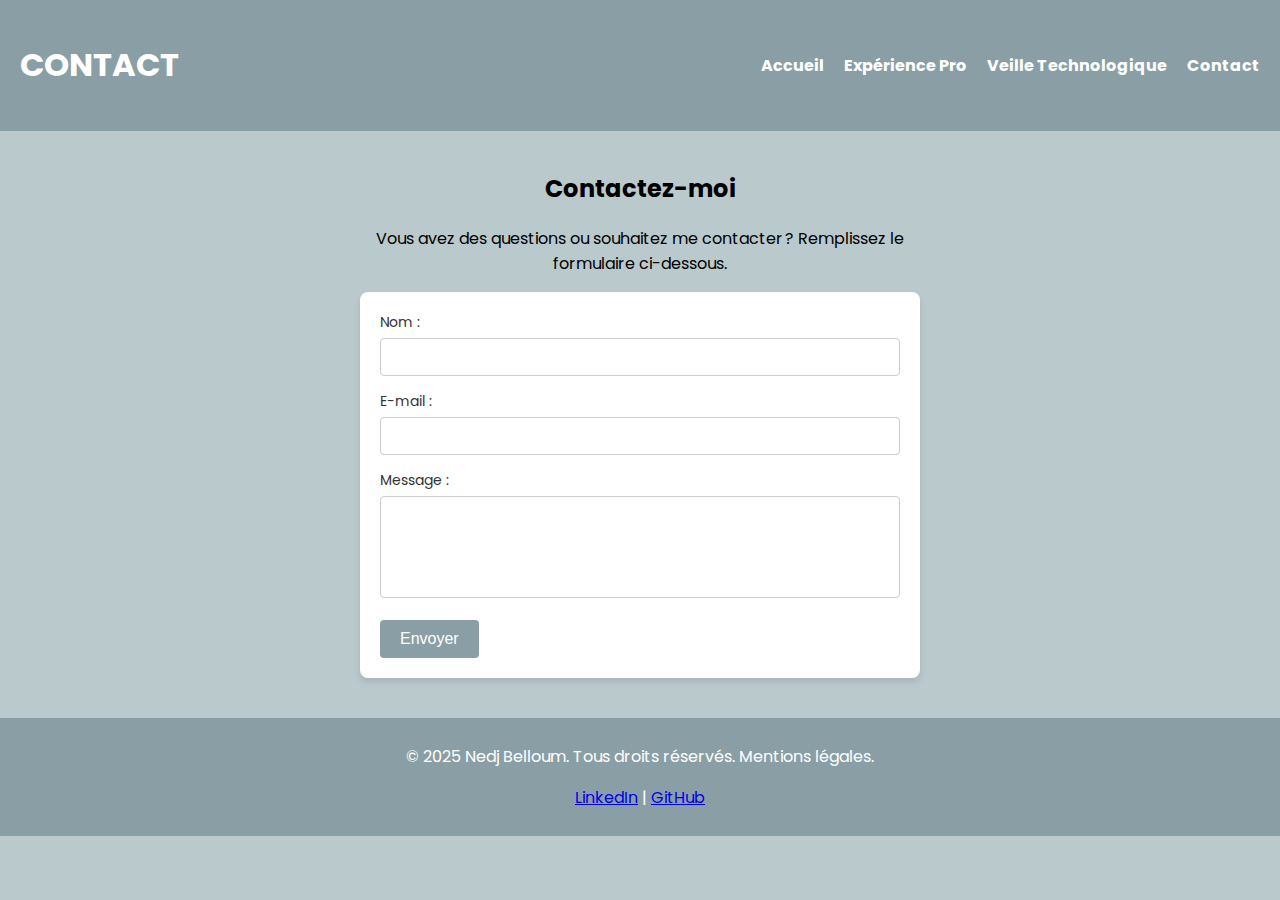
<file: contact.html>
<!DOCTYPE html>
<html lang="fr">
<head>
    <meta charset="UTF-8">
    <meta name="viewport" content="width=device-width, initial-scale=1.0">
    <title>Contact</title>
    <link rel="stylesheet" href="contact.css">
    <link href="https://fonts.googleapis.com/css2?family=Poppins:wght@300;400;600&display=swap" rel="stylesheet">
</head>
<body>
    <header>
        <div class="header-container">
            <h1>CONTACT</h1>
            <!-- Menu pour la navigation -->
            <nav class="menu">
                <ul>
                    <li><a href="index.html">Accueil</a></li>
                    <li><a href="experience.html">Expérience Pro</a></li>
                    <li><a href="veille.html">Veille Technologique</a></li>
                    <li><a href="contact.html">Contact</a></li>
                </ul>
            </nav>
        </div>
    </header>
    <main>
        <section id="contact">
            <h2>Contactez-moi</h2>
            <p>Vous avez des questions ou souhaitez me contacter ? Remplissez le formulaire ci-dessous.</p>
            <form action="#" method="POST">
                <div class="form-group">
                    <label for="name">Nom :</label>
                    <input type="text" id="name" name="name" required>
                </div>
                <div class="form-group">
                    <label for="email">E-mail :</label>
                    <input type="email" id="email" name="email" required>
                </div>
                <div class="form-group">
                    <label for="message">Message :</label>
                    <textarea id="message" name="message" rows="5" required></textarea>
                </div>
                <button type="submit">Envoyer</button>
            </form>
        </section>
    </main>
    <footer>
      <p>© 2025 Nedj Belloum. Tous droits réservés. Mentions légales.</p>
      <p><a href="https://www.linkedin.com/">LinkedIn</a> | <a href="https://github.com/">GitHub</a></p>
  </footer>
</body>
</html>
</file>
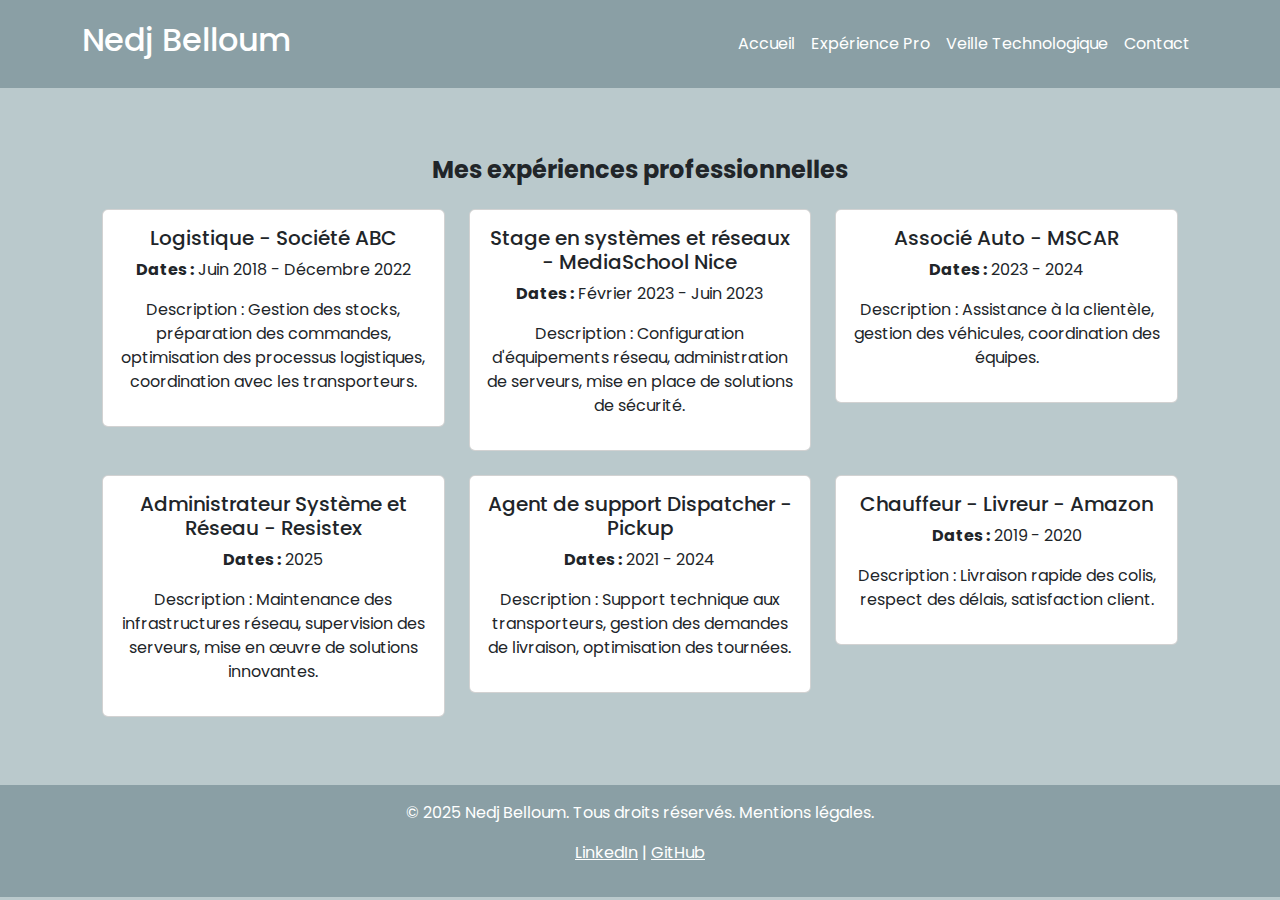
<file: experience.html>
<!DOCTYPE html>
<html lang="fr">
<head>
    <meta charset="UTF-8">
    <meta name="viewport" content="width=device-width, initial-scale=1.0">
    <title>Expérience Pro</title>
    <!-- Bootstrap CSS -->
    <link href="https://cdn.jsdelivr.net/npm/bootstrap@5.3.0-alpha1/dist/css/bootstrap.min.css" rel="stylesheet">
    <!-- Fichier CSS principal -->
    <link rel="stylesheet" href="experience.css">
    <!-- Google Fonts -->
    <link href="https://fonts.googleapis.com/css2?family=Poppins:wght@300;400;600&display=swap" rel="stylesheet">
</head>
<body style="background-color: #BAC9CC;">
    <!-- Header avec navbar -->
    <header class="py-3" style="background-color: #8A9FA5; color: white;">
        <div class="container d-flex align-items-center">
            <h2 class="me-auto">Nedj Belloum</h2>
            <nav class="navbar navbar-expand-lg">
                <button class="navbar-toggler" type="button" data-bs-toggle="collapse" data-bs-target="#navbarNav" aria-controls="navbarNav" aria-expanded="false" aria-label="Toggle navigation">
                    <span class="navbar-toggler-icon"></span>
                </button>
                <div class="collapse navbar-collapse" id="navbarNav">
                    <ul class="navbar-nav ms-auto">
                        <li class="nav-item"><a class="nav-link text-white" href="index.html">Accueil</a></li>
                        <li class="nav-item"><a class="nav-link text-white" href="experience.html">Expérience Pro</a></li>
                        <li class="nav-item"><a class="nav-link text-white" href="veille.html">Veille Technologique</a></li>
                        <li class="nav-item"><a class="nav-link text-white" href="contact.html">Contact</a></li>
                    </ul>
                </div>
            </nav>
        </div>
    </header>

    <main class="py-5">
        <div class="container">
            <section id="experience">
                <h2 class="text-center mb-4">Mes expériences professionnelles</h2>
                <div class="row g-4">
                    <!-- Expérience 1 -->
                    <div class="col-md-4">
                        <div class="card">
                            <div class="card-body">
                                <h5 class="card-title">Logistique - Société ABC</h5>
                                <p class="card-text"><strong>Dates :</strong> Juin 2018 - Décembre 2022</p>
                                <p>Description : Gestion des stocks, préparation des commandes, optimisation des processus logistiques, coordination avec les transporteurs.</p>
                            </div>
                        </div>
                    </div>
                    <!-- Expérience 2 -->
                    <div class="col-md-4">
                        <div class="card">
                            <div class="card-body">
                                <h5 class="card-title">Stage en systèmes et réseaux - MediaSchool Nice</h5>
                                <p class="card-text"><strong>Dates :</strong> Février 2023 - Juin 2023</p>
                                <p>Description : Configuration d'équipements réseau, administration de serveurs, mise en place de solutions de sécurité.</p>
                            </div>
                        </div>
                    </div>
                    <!-- Expérience 3 -->
                    <div class="col-md-4">
                        <div class="card">
                            <div class="card-body">
                                <h5 class="card-title">Associé Auto - MSCAR</h5>
                                <p class="card-text"><strong>Dates :</strong> 2023 - 2024</p>
                                <p>Description : Assistance à la clientèle, gestion des véhicules, coordination des équipes.</p>
                            </div>
                        </div>
                    </div>
                    <!-- Expérience 4 -->
                    <div class="col-md-4">
                        <div class="card">
                            <div class="card-body">
                                <h5 class="card-title">Administrateur Système et Réseau - Resistex</h5>
                                <p class="card-text"><strong>Dates :</strong> 2025</p>
                                <p>Description : Maintenance des infrastructures réseau, supervision des serveurs, mise en œuvre de solutions innovantes.</p>
                            </div>
                        </div>
                    </div>
                    <!-- Expérience 5 -->
                    <div class="col-md-4">
                        <div class="card">
                            <div class="card-body">
                                <h5 class="card-title">Agent de support Dispatcher - Pickup</h5>
                                <p class="card-text"><strong>Dates :</strong> 2021 - 2024</p>
                                <p>Description : Support technique aux transporteurs, gestion des demandes de livraison, optimisation des tournées.</p>
                            </div>
                        </div>
                    </div>
                    <!-- Expérience 6 -->
                    <div class="col-md-4">
                        <div class="card">
                            <div class="card-body">
                                <h5 class="card-title">Chauffeur - Livreur - Amazon</h5>
                                <p class="card-text"><strong>Dates :</strong> 2019 - 2020</p>
                                <p>Description : Livraison rapide des colis, respect des délais, satisfaction client.</p>
                            </div>
                        </div>
                    </div>
                </div>
            </section>
        </div>
    </main>

    <footer class="py-3 text-center" style="background-color: #8A9FA5; color: white;">
        <p>© 2025 Nedj Belloum. Tous droits réservés. Mentions légales.</p>
        <p><a href="https://www.linkedin.com/" class="text-white">LinkedIn</a> | <a href="https://github.com/" class="text-white">GitHub</a></p>
    </footer>

    <!-- Bootstrap JS -->
    <script src="https://cdn.jsdelivr.net/npm/bootstrap@5.3.0-alpha1/dist/js/bootstrap.bundle.min.js"></script>
</body>
</html>
</file>
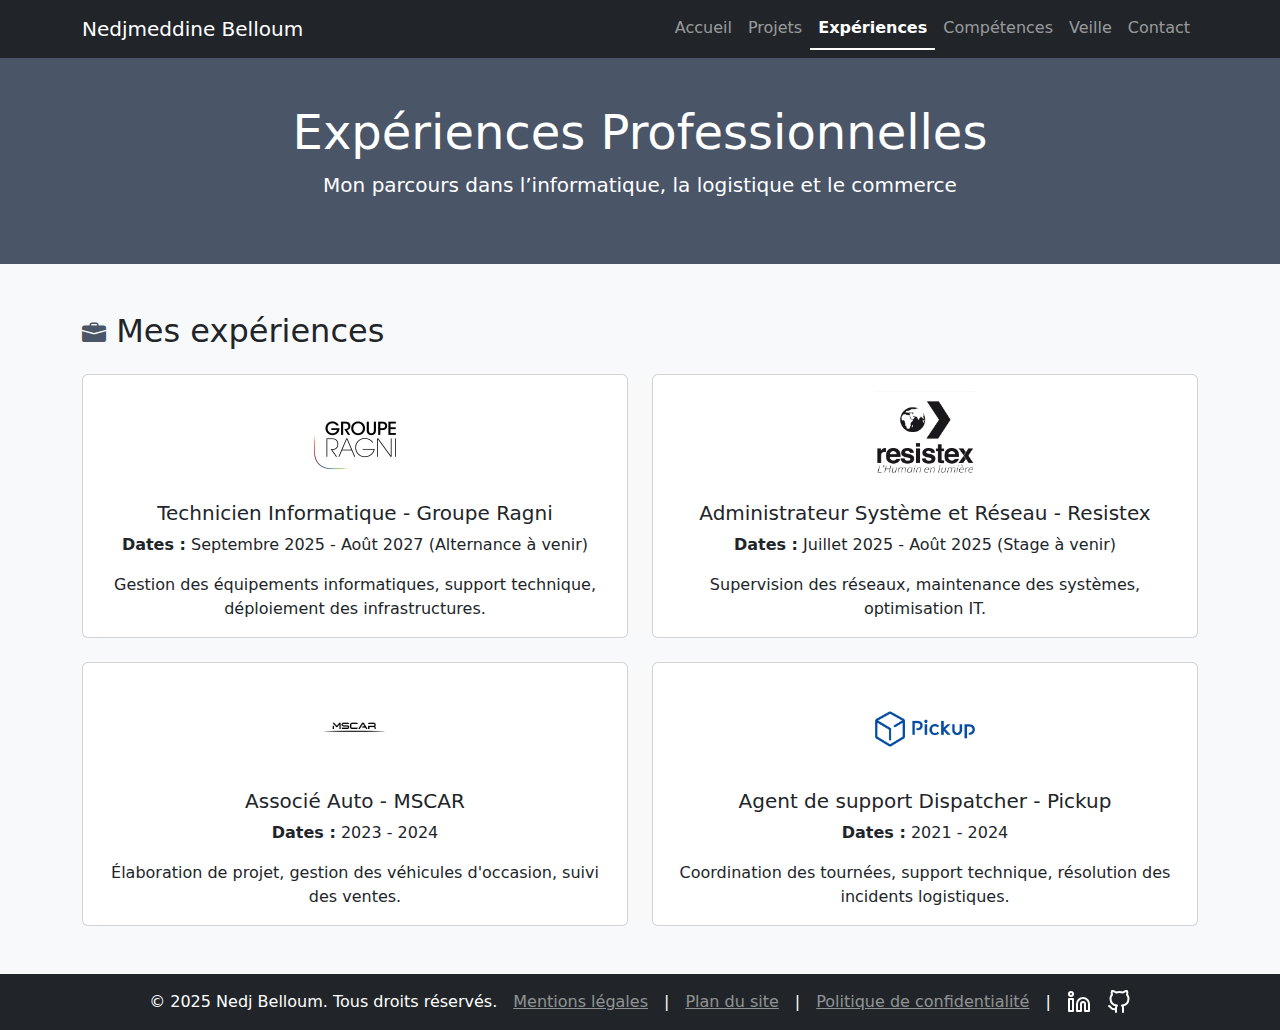
<file: experiences.html>
<!DOCTYPE html>
<html lang="fr">
<head>
  <meta charset="UTF-8" />
  <meta name="viewport" content="width=device-width, initial-scale=1.0" />
  <title>Expériences - Portfolio Nedj Belloum</title>
  <!-- Bootstrap CSS -->
  <link href="https://cdn.jsdelivr.net/npm/bootstrap@5.3.0/dist/css/bootstrap.min.css" rel="stylesheet" />
  <!-- Bootstrap Icons -->
  <link href="https://cdn.jsdelivr.net/npm/bootstrap-icons@1.10.5/font/bootstrap-icons.css" rel="stylesheet">
  <style>
    body {
      scroll-behavior: smooth;
    }
    header {
      background-color: #4a5568;
    }
    .nav-link.active {
      font-weight: bold;
      border-bottom: 2px solid #fff;
    }
    .section-icon {
      font-size: 1.5rem;
      color: #4a5568;
    }
    .card-hover {
      transition: transform 0.3s ease, box-shadow 0.3s ease;
    }
    .card-hover:hover {
      transform: scale(1.02);
      box-shadow: 0 6px 20px rgba(0, 0, 0, 0.15);
    }
  </style>
</head>
<body>

  <!-- Navbar -->
  <nav class="navbar navbar-expand-lg navbar-dark bg-dark fixed-top">
    <div class="container">
      <a class="navbar-brand" href="index.html">Nedjmeddine Belloum</a>
      <button class="navbar-toggler" type="button" data-bs-toggle="collapse" data-bs-target="#navbarNav">
        <span class="navbar-toggler-icon"></span>
      </button>
      <div class="collapse navbar-collapse" id="navbarNav">
        <ul class="navbar-nav ms-auto">
          <li class="nav-item"><a class="nav-link" href="index.html">Accueil</a></li>
          <li class="nav-item"><a class="nav-link" href="projets.html">Projets</a></li>
          <li class="nav-item"><a class="nav-link active" href="#">Expériences</a></li>
          <li class="nav-item"><a class="nav-link" href="competences.html">Compétences</a></li>
          <li class="nav-item"><a class="nav-link" href="veille.html">Veille</a></li>
          <li class="nav-item"><a class="nav-link" href="contact.html">Contact</a></li>
        </ul>
      </div>
    </div>
  </nav>

  <!-- Header -->
  <header class="py-5 text-white text-center" style="margin-top: 56px;">
    <div class="container">
      <h1 class="display-5">Expériences Professionnelles</h1>
      <p class="lead">Mon parcours dans l’informatique, la logistique et le commerce</p>
    </div>
  </header>

  <!-- Section Expériences Professionnelles -->
  <section class="pb-5 pt-5 bg-light">
    <div class="container">
      <h2 class="mb-4 icon-title">
        <i class="bi bi-briefcase-fill section-icon"></i> Mes expériences
      </h2>
      <div class="row g-4">

        <!-- Groupe Ragni -->
        <div class="col-md-6">
          <div class="card text-center h-100 card-hover position-relative">
            <a href="https://www.ragni.com/" target="_blank" class="stretched-link" rel="noopener noreferrer"></a>
            <div class="card-body d-flex flex-column align-items-center justify-content-center">
              <div class="ratio ratio-1x1" style="width: 100px; margin-bottom: 10px;">
                <img src="image_logo/groupe ragni.jpeg" alt="Logo Groupe Ragni" class="img-fluid" style="object-fit: contain;">
              </div>
              <h5 class="card-title">Technicien Informatique - Groupe Ragni</h5>
              <p class="card-text"><strong>Dates :</strong> Septembre 2025 - Août 2027 (Alternance à venir)</p>
              <p class="card-text">Gestion des équipements informatiques, support technique, déploiement des infrastructures.</p>
            </div>
          </div>
        </div>

        <!-- Resistex -->
        <div class="col-md-6">
          <div class="card text-center h-100 card-hover position-relative">
            <a href="https://www.resistex-sa.com/fr/" target="_blank" class="stretched-link" rel="noopener noreferrer"></a>
            <div class="card-body d-flex flex-column align-items-center justify-content-center">
              <div style="width: 100px; height: 100px; margin-bottom: 10px;">
                <img src="image_logo/resistex.png" alt="Logo Resistex" class="img-fluid" style="object-fit: contain; width: 100%; height: 100%;">
              </div>
              <h5 class="card-title">Administrateur Système et Réseau - Resistex</h5>
              <p class="card-text"><strong>Dates :</strong> Juillet 2025 - Août 2025 (Stage à venir)</p>
              <p class="card-text">Supervision des réseaux, maintenance des systèmes, optimisation IT.</p>
            </div>
          </div>
        </div>

        <!-- MSCAR -->
        <div class="col-md-6">
          <div class="card text-center h-100 card-hover position-relative">
            <a href="#" class="stretched-link"></a>
            <div class="card-body d-flex flex-column align-items-center justify-content-center">
              <div class="ratio ratio-1x1" style="width: 100px; margin-bottom: 10px;">
                <img src="image_logo/LOGO MSCAR.png" alt="Logo MSCAR" class="img-fluid" style="object-fit: contain;">
              </div>
              <h5 class="card-title">Associé Auto - MSCAR</h5>
              <p class="card-text"><strong>Dates :</strong> 2023 - 2024</p>
              <p class="card-text">Élaboration de projet, gestion des véhicules d'occasion, suivi des ventes.</p>
            </div>
          </div>
        </div>

        <!-- Pickup -->
        <div class="col-md-6">
          <div class="card text-center h-100 card-hover position-relative">
            <a href="https://www.pickup.fr/" target="_blank" class="stretched-link" rel="noopener noreferrer"></a>
            <div class="card-body d-flex flex-column align-items-center justify-content-center">
              <div style="width: 100px; height: 100px; margin-bottom: 10px;">
                <img src="image_logo/Logo_Pickup.svg.png" alt="Logo Pickup" class="img-fluid" style="object-fit: contain; width: 100%; height: 100%;">
              </div>
              <h5 class="card-title">Agent de support Dispatcher - Pickup</h5>
              <p class="card-text"><strong>Dates :</strong> 2021 - 2024</p>
              <p class="card-text">Coordination des tournées, support technique, résolution des incidents logistiques.</p>
            </div>
          </div>
        </div>

      </div>
    </div>
  </section>

  <!-- Footer -->
<footer class="bg-dark text-white text-center py-3">
  <p class="mb-0 d-flex justify-content-center align-items-center gap-3 flex-wrap">
    © 2025 Nedj Belloum. Tous droits réservés. 
    <a href="mentions-legales.html" class="text-white-50">Mentions légales</a> |
    <a href="plan-site.html" class="text-white-50">Plan du site</a> |
    <a href="confidentialite.html" class="text-white-50">Politique de confidentialité</a> |
    <a href="https://www.linkedin.com/in/nedj-b-002558194/" target="_blank" rel="noopener noreferrer">
      <img src="image_logo/linkedin.svg" alt="LinkedIn" style="width: 24px; height: 24px;">
    </a>
    <a href="https://github.com/delcoco95" target="_blank" rel="noopener noreferrer">
      <img src="image_logo/github.svg" alt="GitHub" style="width: 24px; height: 24px;">
    </a>
  </p>
</footer>

  <!-- Bootstrap JS -->
  <script src="https://cdn.jsdelivr.net/npm/bootstrap@5.3.0/dist/js/bootstrap.bundle.min.js"></script>
</body>
</html>
</file>
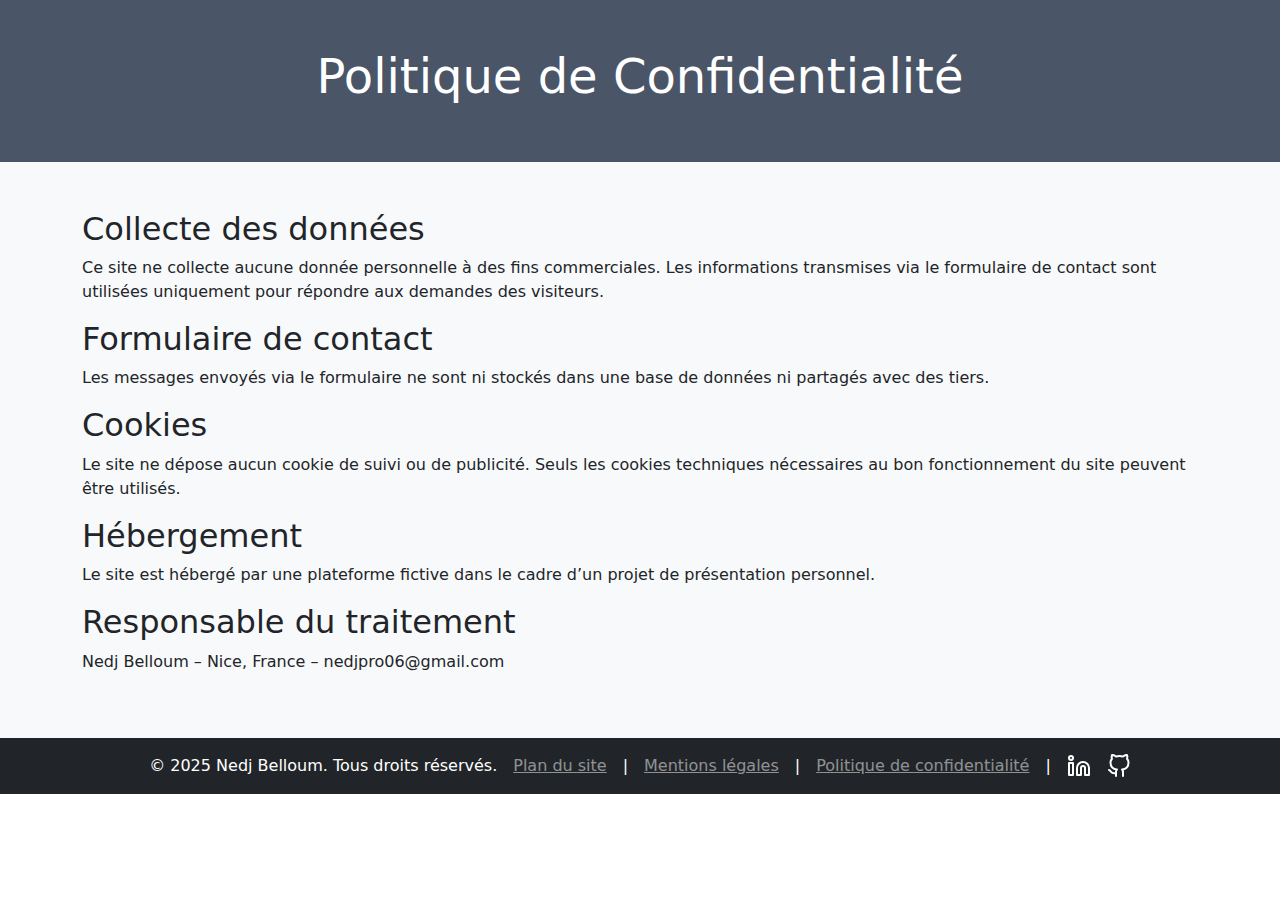
<file: politique.html>
<!DOCTYPE html>
<html lang="fr">
<head>
  <meta charset="UTF-8">
  <title>Politique de confidentialité - Portfolio Nedj Belloum</title>
  <meta name="viewport" content="width=device-width, initial-scale=1.0">
  <link href="https://cdn.jsdelivr.net/npm/bootstrap@5.3.0/dist/css/bootstrap.min.css" rel="stylesheet">
  <style>
    header { background-color: #4a5568; }
    body { scroll-behavior: smooth; }
  </style>
</head>
<body>
  <header class="py-5 text-white text-center">
    <div class="container">
      <h1 class="display-5">Politique de Confidentialité</h1>
    </div>
  </header>

  <section class="py-5 bg-light">
    <div class="container">
      <h2>Collecte des données</h2>
      <p>Ce site ne collecte aucune donnée personnelle à des fins commerciales. Les informations transmises via le formulaire de contact sont utilisées uniquement pour répondre aux demandes des visiteurs.</p>

      <h2>Formulaire de contact</h2>
      <p>Les messages envoyés via le formulaire ne sont ni stockés dans une base de données ni partagés avec des tiers.</p>

      <h2>Cookies</h2>
      <p>Le site ne dépose aucun cookie de suivi ou de publicité. Seuls les cookies techniques nécessaires au bon fonctionnement du site peuvent être utilisés.</p>

      <h2>Hébergement</h2>
      <p>Le site est hébergé par une plateforme fictive dans le cadre d’un projet de présentation personnel.</p>

      <h2>Responsable du traitement</h2>
      <p>Nedj Belloum – Nice, France – nedjpro06@gmail.com</p>
    </div>
  </section>

   <!-- Footer -->
<footer class="bg-dark text-white text-center py-3">
  <p class="mb-0 d-flex justify-content-center align-items-center gap-3 flex-wrap">
    © 2025 Nedj Belloum. Tous droits réservés. 
    <a href="plan-site.html" class="text-white-50">Plan du site</a> |
    <a href="mentions-legales.html" class="text-white-50">Mentions légales</a> |
    <a href="politique.html" class="text-white-50">Politique de confidentialité</a> |
    <a href="https://www.linkedin.com/in/nedj-b-002558194/" target="_blank" rel="noopener noreferrer">
      <img src="image_logo/linkedin.svg" alt="LinkedIn" style="width: 24px; height: 24px;">
    </a>
    <a href="https://github.com/" target="_blank" rel="noopener noreferrer">
      <img src="image_logo/github.svg" alt="GitHub" style="width: 24px; height: 24px;">
    </a>
  </p>
</footer>

</body>
</html>
</file>
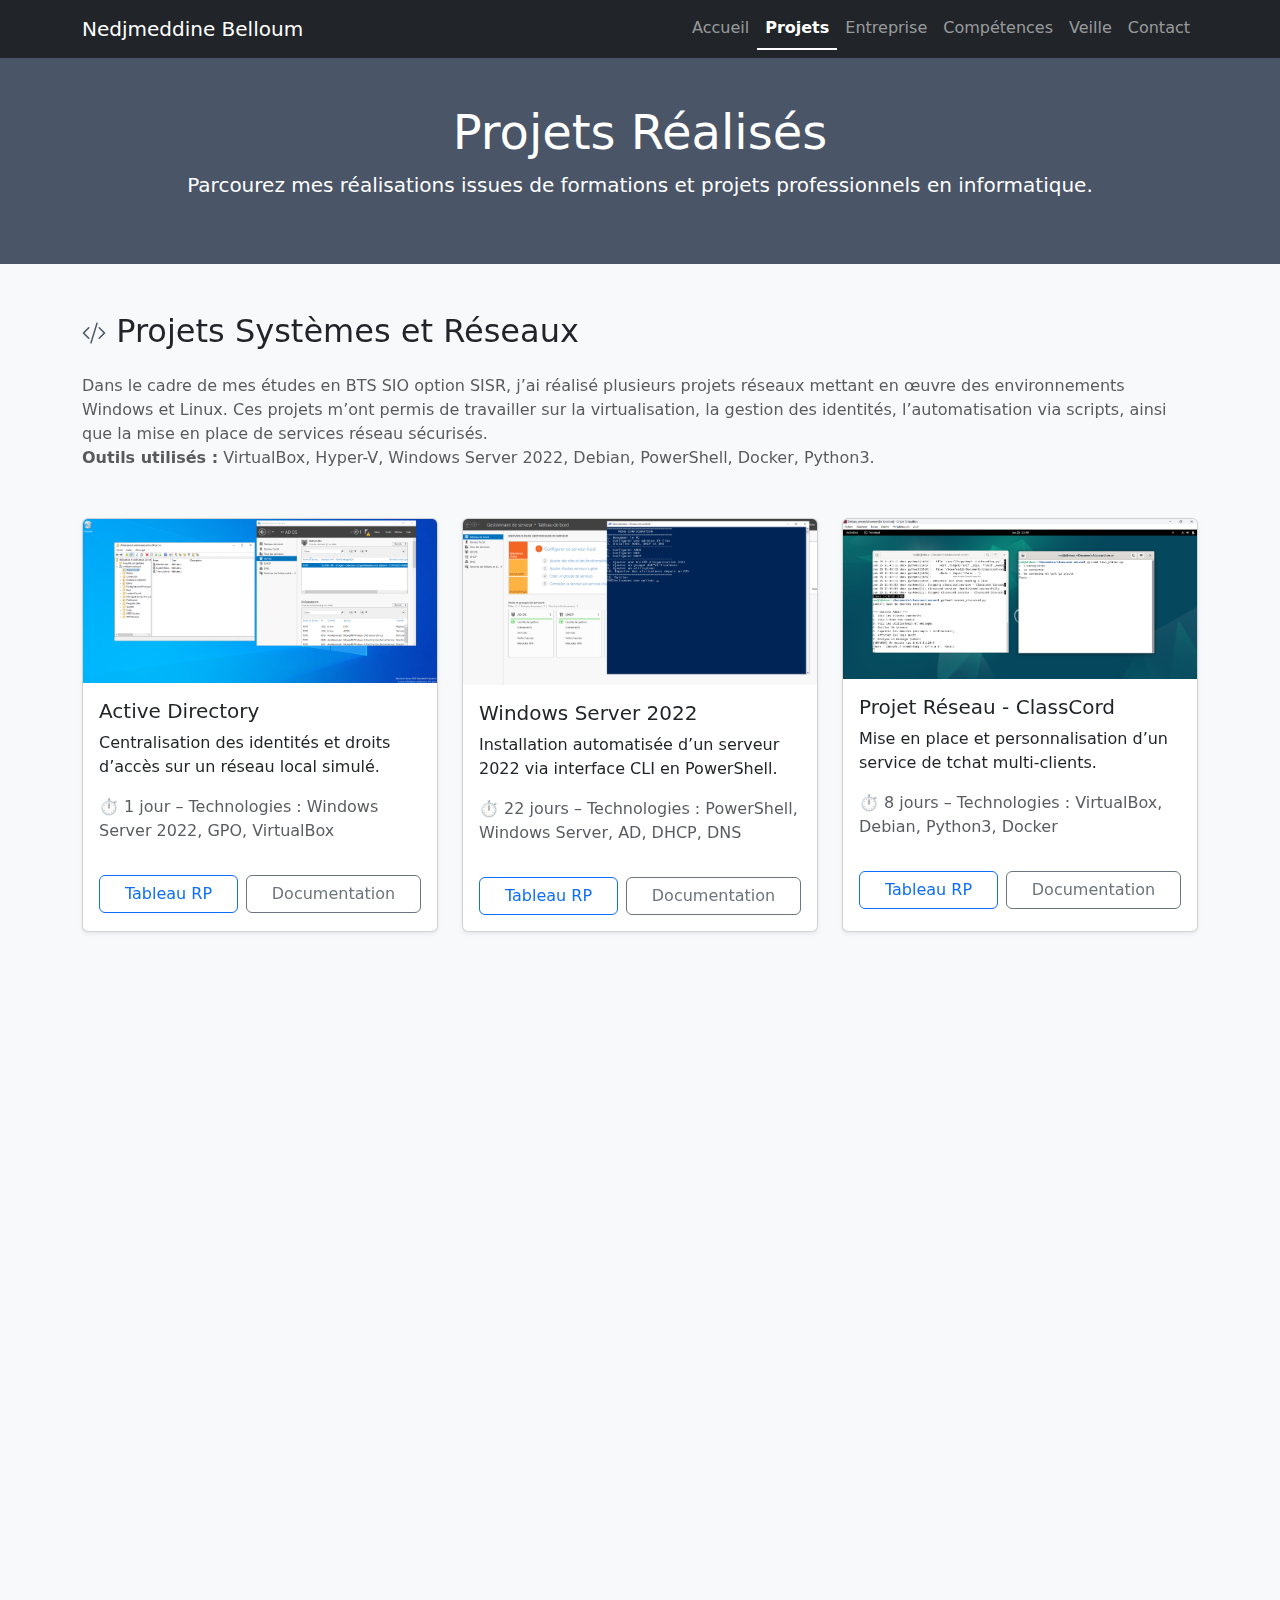
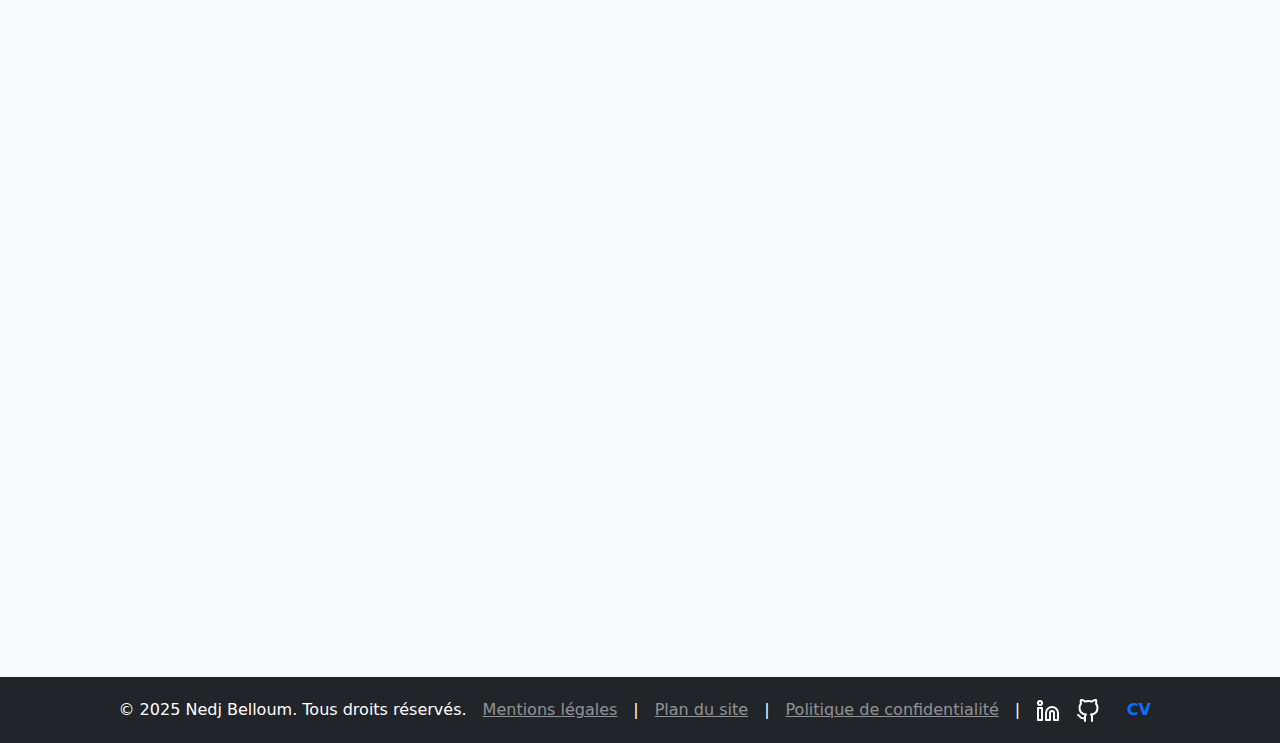
<file: projets.html>
<!DOCTYPE html>
<html lang="fr">
<head>
  <meta charset="UTF-8" />
  <meta name="viewport" content="width=device-width, initial-scale=1.0" />
  <title>Projets - Portfolio Nedj Belloum</title>
  <!-- Bootstrap CSS -->
  <link href="https://cdn.jsdelivr.net/npm/bootstrap@5.3.0/dist/css/bootstrap.min.css" rel="stylesheet" />
  <!-- AOS Animation CSS -->
  <link href="https://unpkg.com/aos@2.3.1/dist/aos.css" rel="stylesheet" />
  <!-- Bootstrap Icons -->
  <link href="https://cdn.jsdelivr.net/npm/bootstrap-icons@1.10.5/font/bootstrap-icons.css" rel="stylesheet">
  <style>
    body {
      scroll-behavior: smooth;
    }
    header {
      background-color: #4a5568;
    }
    .nav-link.active {
      font-weight: bold;
      border-bottom: 2px solid #fff;
    }
    .section-icon {
      font-size: 1.5rem;
      color: #4a5568;
    }
    .card-hover {
      transition: transform 0.3s ease, box-shadow 0.3s ease;
    }
    .card-hover:hover {
      transform: scale(1.02);
      box-shadow: 0 6px 20px rgba(0, 0, 0, 0.15);
    }
     .cv-pill { display:inline-block; padding:.25rem .6rem; border:1px solid #222; border-radius:999px; font-weight:600; }

  </style>
</head>
<body>

  <!-- Navbar -->
  <nav class="navbar navbar-expand-lg navbar-dark bg-dark fixed-top">
    <div class="container">
      <a class="navbar-brand" href="index.html">Nedjmeddine Belloum</a>
      <button class="navbar-toggler" type="button" data-bs-toggle="collapse" data-bs-target="#navbarNav">
        <span class="navbar-toggler-icon"></span>
      </button>
      <div class="collapse navbar-collapse" id="navbarNav">
        <ul class="navbar-nav ms-auto">
          <li class="nav-item"><a class="nav-link" href="index.html">Accueil</a></li>
          <li class="nav-item"><a class="nav-link active" href="#">Projets</a></li>
          <li class="nav-item"><a class="nav-link" href="entreprise.html">Entreprise</a></li>
          <li class="nav-item"><a class="nav-link" href="competences.html">Compétences</a></li>
          <li class="nav-item"><a class="nav-link" href="veille.html">Veille</a></li>
          <li class="nav-item"><a class="nav-link" href="contact.html">Contact</a></li>
        </ul>
      </div>
    </div>
  </nav>

  <!-- Header -->
  <header class="py-5 text-white text-center" style="margin-top: 56px;">
    <div class="container">
      <h1 class="display-5">Projets Réalisés</h1>
      <p class="lead">Parcourez mes réalisations issues de formations et projets professionnels en informatique.</p>
    </div>
  </header>

 <section class="py-5 bg-light">
  <div class="container">
    <h2 class="mb-4 icon-title" data-aos="fade-up">
      <i class="bi bi-code-slash section-icon"></i> Projets Systèmes et Réseaux
    </h2>
    <p class="mb-5 text-muted" data-aos="fade-up">
      Dans le cadre de mes études en BTS SIO option SISR, j’ai réalisé plusieurs projets réseaux 
      mettant en œuvre des environnements Windows et Linux. Ces projets m’ont permis de travailler 
      sur la virtualisation, la gestion des identités, l’automatisation via scripts, ainsi que la mise 
      en place de services réseau sécurisés. 
      <br><strong>Outils utilisés :</strong> VirtualBox, Hyper-V, Windows Server 2022, Debian, PowerShell, Docker, Python3.
    </p>

    <div class="row row-cols-1 row-cols-sm-2 row-cols-md-3 g-4">

      <div class="col" data-aos="fade-up">
        <div class="card shadow-sm h-100 card-hover" style="cursor: pointer;">
          <a href="https://github.com/delcoco95/AD-Windows-Server" target="_blank" class="text-decoration-none text-dark">
            <img src="image_logo/ADcapture.png" class="card-img-top" alt="Aperçu Active Directory">
            <div class="card-body">
              <h5 class="card-title">Active Directory</h5>
              <p class="card-text">Centralisation des identités et droits d’accès sur un réseau local simulé.</p>
              <p class="text-muted">⏱️ 1 jour – Technologies : Windows Server 2022, GPO, VirtualBox </p>
            </div>
          </a>
          <div class="card-body pt-0">
            <div class="d-flex gap-2 flex-wrap">
              <button class="btn btn-outline-primary flex-fill" onclick="event.stopPropagation(); window.open('tableau-RP/AD - Epreuve E5 - BTS SIO.pdf', '_blank')">Tableau RP</button>
              <button class="btn btn-outline-secondary flex-fill" onclick="event.stopPropagation(); window.open('https://github.com/delcoco95/AD-Windows-Server', '_blank')">Documentation</button>
            </div>
          </div>
        </div>
      </div>

      <div class="col" data-aos="fade-up">
        <div class="card shadow-sm h-100 card-hover" style="cursor: pointer;">
          <a href="https://github.com/Mediaschool-BTS-SISR-2025/Nedj_PS_1" target="_blank" class="text-decoration-none text-dark">
            <img src="image_logo/menupowercapture.png" class="card-img-top" alt="Menu PowerShell">
            <div class="card-body">
              <h5 class="card-title">Windows Server 2022</h5>
              <p class="card-text">Installation automatisée d’un serveur 2022 via interface CLI en PowerShell.</p>
              <p class="text-muted">⏱️ 22 jours – Technologies : PowerShell, Windows Server, AD, DHCP, DNS</p>
            </div>
          </a>
          <div class="card-body pt-0">
            <div class="d-flex gap-2 flex-wrap">
              <button class="btn btn-outline-primary flex-fill" onclick="event.stopPropagation(); window.open('tableau-RP/PowerShell - Epreuve E5 - BTS SIO.pdf', '_blank')">Tableau RP</button>
              <button class="btn btn-outline-secondary flex-fill" onclick="event.stopPropagation(); window.open('https://github.com/Mediaschool-BTS-SISR-2025/Nedj_PS_1', '_blank')">Documentation</button>
            </div>
          </div>
        </div>
      </div>

      <div class="col" data-aos="fade-up">
        <div class="card shadow-sm h-100 card-hover" style="cursor: pointer;">
          <a href="https://github.com/delcoco95/Classcord-Project" target="_blank" class="text-decoration-none text-dark">
            <img src="image_logo/Capture d’écran classcord.png" class="card-img-top" alt="Aperçu Classcord">
            <div class="card-body">
              <h5 class="card-title">Projet Réseau - ClassCord</h5>
              <p class="card-text">Mise en place et personnalisation d’un service de tchat multi-clients.</p>
              <p class="text-muted">⏱️ 8 jours – Technologies : VirtualBox, Debian, Python3, Docker</p>
            </div>
          </a>
          <div class="card-body pt-0">
            <div class="d-flex gap-2 flex-wrap">
              <button class="btn btn-outline-primary flex-fill" onclick="event.stopPropagation(); window.open('tableau-RP/ClassCord - Epreuve E5 - BTS SIO.pdf', '_blank')">Tableau RP</button>
              <button class="btn btn-outline-secondary flex-fill" onclick="event.stopPropagation(); window.open('https://github.com/delcoco95/Classcord-Project', '_blank')">Documentation</button>
            </div>
          </div>
        </div>
      </div>

      <div class="col" data-aos="fade-up">
        <div class="card shadow-sm h-100 card-hover" style="cursor: pointer;">
          <a href="https://github.com/delcoco95/RP-Supervision-Infra" target="_blank" class="text-decoration-none text-dark">
            <img src="image_logo/Capture d'écran 2025-11-11 072315.png" class="card-img-top" alt="Monitoring Infra">
            <div class="card-body">
              <h5 class="card-title">Supervision Infrastructure</h5>
              <p class="card-text">Mise en place d'une supervision complète avec Prometheus, Node Exporter, Alertmanager et Grafana.</p>
              <p class="text-muted">⏱️ 2 jours – Technologies : Linux Debian, Prometheus, Grafana</p>
            </div>
          </a>
          <div class="card-body pt-0">
            <div class="d-flex gap-2 flex-wrap">
              <button class="btn btn-outline-primary flex-fill" onclick="event.stopPropagation(); window.open('tableau-RP/Supervision - Epreuve E5 - BTS SIO.pdf', '_blank')">Tableau RP</button>
              <button class="btn btn-outline-secondary flex-fill" onclick="event.stopPropagation(); window.open('https://github.com/delcoco95/RP-Supervision-Infra', '_blank')">Documentation</button>
            </div>
          </div>
        </div>
      </div>

      <div class="col" data-aos="fade-up">
        <div class="card shadow-sm h-100 card-hover" style="cursor: pointer;">
          <a href="https://github.com/delcoco95/GLPI/blob/main/README.md" target="_blank" class="text-decoration-none text-dark">
            <img src="image_logo/Capture d'écran 2025-11-09 130029.png" class="card-img-top" alt="GLPI">
            <div class="card-body">
              <h5 class="card-title">GLPI</h5>
              <p class="card-text">Installation d'un serveur GLPI sur Debian et configuration de l'Agent sur poste client.</p>
              <p class="text-muted">⏱️ 4 jours – Technologies : Linux Debian, VirtualBox, Agent GLPI</p>
            </div>
          </a>
          <div class="card-body pt-0">
            <div class="d-flex gap-2 flex-wrap">
              <button class="btn btn-outline-primary flex-fill" onclick="event.stopPropagation(); window.open('tableau-RP/GLPI - Epreuve E5 - BTS SIO.pdf', '_blank')">Tableau RP</button>
              <button class="btn btn-outline-secondary flex-fill" onclick="event.stopPropagation(); window.open('https://github.com/delcoco95/GLPI/blob/main/README.md', '_blank')">Documentation</button>
            </div>
          </div>
        </div>
      </div>

      <div class="col" data-aos="fade-up">
        <div class="card shadow-sm h-100 card-hover" style="cursor: pointer;">
          <a href="https://github.com/delcoco95/Securite_Serveur_Mediaschool" target="_blank" class="text-decoration-none text-dark">
            <img src="image_logo/serveurmedias.png" class="card-img-top" alt="Serveur Mediaschool">
            <div class="card-body">
              <h5 class="card-title">Sécurité Serveur Mediaschool</h5>
              <p class="card-text">Gestion de la sécurité d'un serveur pédagogique pour l'école IRIS.</p>
              <p class="text-muted">⏱️ 15 jours – Technologies : Ubuntu, Wireguard, LDAP, Docker</p>
            </div>
          </a>
          <div class="card-body pt-0">
            <div class="d-flex gap-2 flex-wrap">
              <button class="btn btn-outline-primary flex-fill" onclick="event.stopPropagation(); window.open('tableau-RP/Serveur_Mediaschool - Epreuve E5 - BTS SIO.pdf', '_blank')">Tableau RP</button>
              <button class="btn btn-outline-secondary flex-fill" onclick="event.stopPropagation(); window.open('https://github.com/delcoco95/Securite_Serveur_Mediaschool', '_blank')">Documentation</button>
            </div>
          </div>
        </div>
      </div>

    </div> <div class="text-center mt-5" data-aos="fade-up">
      <a href="entreprise.html" class="btn btn-dark btn-lg">
        <i class="bi bi-building me-2"></i> Voir mes projets en entreprise
      </a>
    </div>

  </div> </section>


  <!-- Section Projets Web -->
    <section class="py-5 bg-light">
    <div class="container">
      <h2 class="mb-4 icon-title" data-aos="fade-up">
        <i class="bi bi-code-slash section-icon"></i> Projets Web
      </h2>
      <p class="mb-5 text-muted" data-aos="fade-up">
        Les projets web m’ont permis d’explorer la conception d’applications dynamiques côté front et back. 
        J’ai utilisé des frameworks modernes pour développer des solutions interactives et performantes. 
        <br><strong>Outils utilisés :</strong> HTML5, CSS3, JavaScript, React, Node.js, Express, MongoDB, Bootstrap.
      </p>
      <div class="row row-cols-1 row-cols-sm-2 row-cols-md-3 g-4">

        <!-- Cinezone -->
        <div class="col-md-6" data-aos="fade-up">
          <div class="card shadow-sm h-100 card-hover" style="cursor: pointer;">
            <!-- Lien principal de la carte -->
            <a href="https://walo2428.github.io/Cine_pro/index.html" target="_blank" class="text-decoration-none text-dark">
              <img src="image_logo/cinezonecapture.png" class="card-img-top" alt="Aperçu Cinezone">
              <div class="card-body">
                <h5 class="card-title">Projet Web - Cinezone</h5>
                <p class="card-text">Portail de gestion cinématographique local avec hébergement Apache et configuration sécurisée.</p>
                <p class="text-muted">⏱️ 43 jours – Technologies : API TMDB, Apache, Debian</p>
              </div>
            </a>
            <!-- Boutons secondaires (PDF + GitHub) -->
             <div class="card-body pt-0">
            <div class="d-flex gap-2 flex-wrap">
              <button class="btn btn-outline-primary flex-fill" onclick="event.stopPropagation(); window.open('tableau-RP/Cinezone - Epreuve E5 - BTS SIO.pdf', '_blank')">Tableau RP</button>
              <button class="btn btn-outline-secondary flex-fill" onclick="event.stopPropagation(); window.open('https://github.com/walo2428/Cine_pro', '_blank')">Documentation</button>
            </div>
          </div>
          </div>
        </div>

        <!-- BookAuto -->
        <div class="col-md-6" data-aos="fade-up">
          <div class="card shadow-sm h-100 card-hover" style="cursor: pointer;">
            <a href="https://effervescent-daifuku-eaac3d.netlify.app/" target="_blank" class="text-decoration-none text-dark">
              <img src="image_logo/Capture d'écran 2025-11-09 115828.png" class="card-img-top" alt="Aperçu BookAuto">
              <div class="card-body">
                <h5 class="card-title">Projet Web - BookAuto</h5>
                <p class="card-text">Plateforme de mise en relation professionnel et clients avec agenda et carte geographie intégré.</p>
                <p class="text-muted">⏱️ En cours – Technologies : MongoDB, Docker, Node JS</p>
              </div>
            </a>
            <div class="card-body pt-0">
              <div class="d-flex gap-2 flex-wrap">
                <button class="btn btn-outline-primary flex-fill" onclick="event.stopPropagation(); window.open('tableau-RP/BookAuto - Epreuve E5 - BTS SIO.pdf', '_blank')">Tableau RP</button>
                <button class="btn btn-outline-secondary flex-fill" onclick="event.stopPropagation(); window.open('https://github.com/delcoco95/bookauto_/tree/main#readme', '_blank')">Documentation</button>
              </div>
            </div>
          </div>
        </div>

    </section>

  <!-- Footer -->
<footer class="bg-dark text-white text-center py-3">
  <p class="mb-0 d-flex justify-content-center align-items-center gap-3 flex-wrap">
    © 2025 Nedj Belloum. Tous droits réservés. 
    <a href="mentions-legales.html" class="text-white-50">Mentions légales</a> |
    <a href="plan-site.html" class="text-white-50">Plan du site</a> |
    <a href="confidentialite.html" class="text-white-50">Politique de confidentialité</a> |
    <a href="https://www.linkedin.com/in/nedj-b-002558194/" target="_blank" rel="noopener noreferrer">
      <img src="image_logo/linkedin.svg" alt="LinkedIn" style="width: 24px; height: 24px;">
    </a>
    <a href="https://github.com/delcoco95" target="_blank" rel="noopener noreferrer">
      <img src="image_logo/github.svg" alt="GitHub" style="width: 24px; height: 24px;">
    </a>
    <a href="image_logo/CV_Nedj_Belloum.pdf" target="_blank" rel="noopener" aria-label="CV (PDF)">
      <span class="cv-pill">CV</span>
    </a>
  </p>
</footer>

  <!-- Scripts -->
  <script src="https://cdn.jsdelivr.net/npm/bootstrap@5.3.0/dist/js/bootstrap.bundle.min.js"></script>
  <script src="https://unpkg.com/aos@2.3.1/dist/aos.js"></script>
  <script>AOS.init();</script>
</body>
</html>
</file>
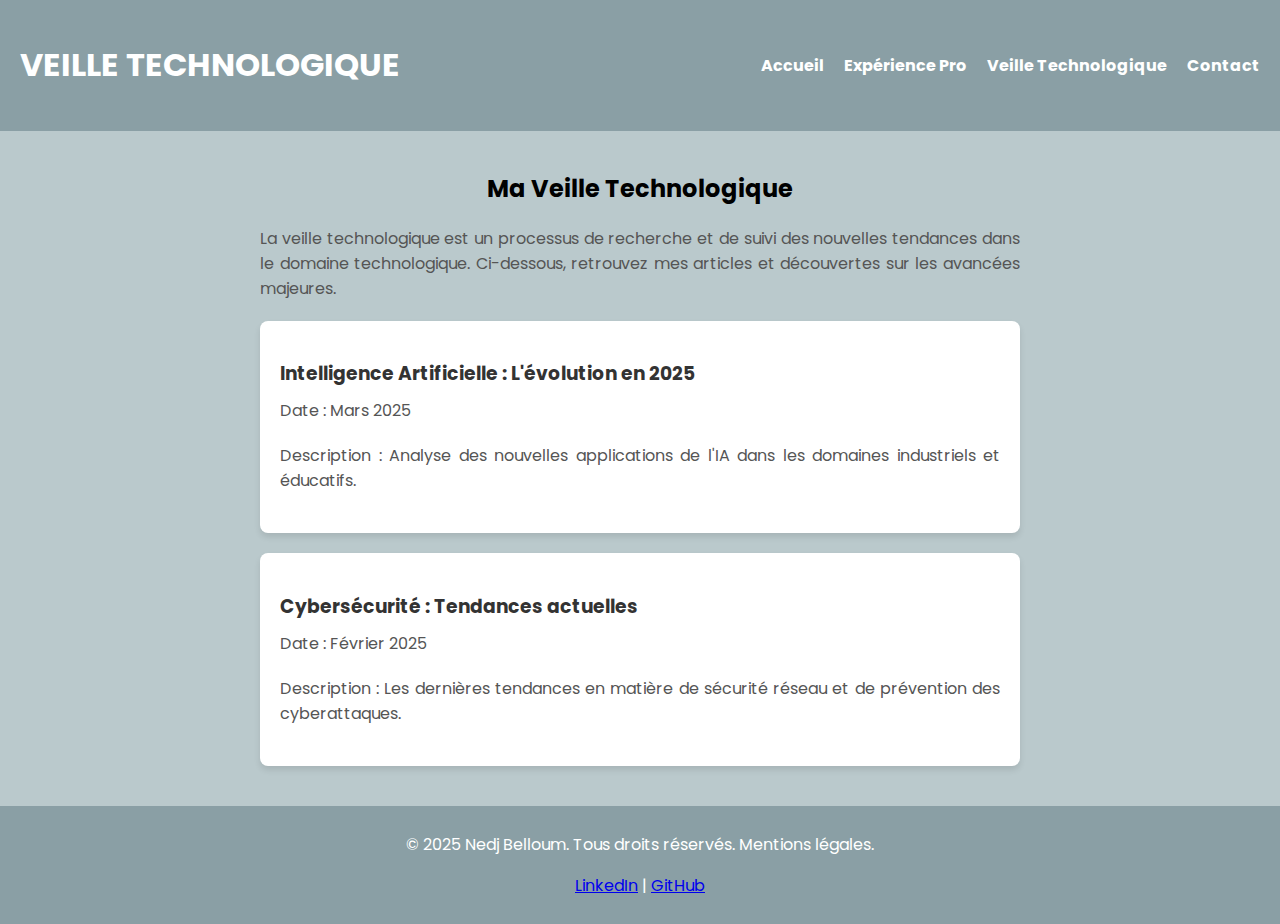
<file: veille.html>
<!DOCTYPE html>
<html lang="fr">
<head>
    <meta charset="UTF-8">
    <meta name="viewport" content="width=device-width, initial-scale=1.0">
    <title>Veille Technologique</title>
    <link rel="stylesheet" href="veille.css">
    <link href="https://fonts.googleapis.com/css2?family=Poppins:wght@300;400;600&display=swap" rel="stylesheet">
</head>
<body>
    <header>
        <div class="header-container">
            <h1>VEILLE TECHNOLOGIQUE</h1>
            <!-- Menu pour la navigation -->
            <nav class="menu">
                <ul>
                    <li><a href="index.html">Accueil</a></li>
                    <li><a href="experience.html">Expérience Pro</a></li>
                    <li><a href="veille.html">Veille Technologique</a></li>
                    <li><a href="contact.html">Contact</a></li>
                </ul>
            </nav>
        </div>
    </header>
    <main>
        <section id="veille">
            <h2>Ma Veille Technologique</h2>
            <p>
                La veille technologique est un processus de recherche et de suivi des nouvelles tendances dans le domaine technologique.
                Ci-dessous, retrouvez mes articles et découvertes sur les avancées majeures.
            </p>
            <!-- Articles ou découvertes technologiques -->
            <div class="article">
                <h3>Intelligence Artificielle : L'évolution en 2025</h3>
                <p>Date : Mars 2025</p>
                <p>Description : Analyse des nouvelles applications de l'IA dans les domaines industriels et éducatifs.</p>
            </div>
            <div class="article">
                <h3>Cybersécurité : Tendances actuelles</h3>
                <p>Date : Février 2025</p>
                <p>Description : Les dernières tendances en matière de sécurité réseau et de prévention des cyberattaques.</p>
            </div>
            <!-- Ajoutez d'autres articles ici -->
        </section>
    </main>
    <footer>
      <p>© 2025 Nedj Belloum. Tous droits réservés. Mentions légales.</p>
      <p><a href="https://www.linkedin.com/">LinkedIn</a> | <a href="https://github.com/">GitHub</a></p>
  </footer>
</body>
</html>
</file>
<file: contact.css>
/* Style général */
body {
  font-family: 'Poppins', sans-serif;
  margin: 0;
  padding: 0;
  background-color: #BAC9CC;
}

/* Header */
header {
  text-align: center;
  padding: 20px;
  background-color: #8A9FA5;
  color: white;
  width: 100%;
  box-sizing: border-box;
}

/* Conteneur principal dans le header */
.header-container {
  display: flex;
  justify-content: space-between;
  align-items: center;
  width: 100%;
  box-sizing: border-box;
}

/* Menu */
.menu ul {
  list-style-type: none; /* Supprime les puces */
  padding: 0;
  margin: 0;
  display: flex; /* Affiche les liens en ligne */
  gap: 20px; /* Ajoute de l'espace entre chaque lien */
  flex-wrap: wrap; /* Permet au menu de passer sur plusieurs lignes si nécessaire */
}

.menu li {
  font-size: 16px; /* Taille de police pour les éléments du menu */
}

.menu a {
  text-decoration: none; /* Supprime le soulignement des liens */
  color: white; /* Couleur blanche pour les liens */
  font-weight: bold;
  transition: color 0.3s ease; /* Ajoute un effet au survol */
}

.menu a:hover {
  color: #BAC9CC; /* Change la couleur au survol */
}

/* Header : Ajustement du conteneur pour les petits écrans */
@media screen and (max-width: 768px) {
  .header-container {
      flex-direction: column; /* Passe le menu sous le titre */
      align-items: center;
  }

  .menu ul {
      flex-direction: column; /* Menu affiché en colonne */
      gap: 10px; /* Réduit l'espace entre les liens */
      align-items: center; /* Centre les liens dans le conteneur */
  }
}

/* Section Contact */
main {
  max-width: 600px; /* Limite la largeur du contenu */
  margin: 0 auto; /* Centre le contenu horizontalement */
  padding: 20px;
  box-sizing: border-box;
  text-align: center; /* Centre le contenu globalement */
}

#contact {
  margin-bottom: 20px;
}

#contact h2 {
  font-size: 24px;
  font-weight: bold;
  margin-bottom: 20px;
}

form {
  background-color: #ffffff;
  padding: 20px;
  border-radius: 8px;
  box-shadow: 0px 4px 6px rgba(0, 0, 0, 0.1);
  text-align: left; /* Assure que le contenu interne est aligné à gauche */
}

.form-group {
  margin-bottom: 15px;
}

label {
  display: block;
  font-size: 14px;
  margin-bottom: 5px;
  color: #333333;
}

input,
textarea {
  width: 100%;
  padding: 10px;
  font-size: 14px;
  border: 1px solid #cccccc;
  border-radius: 4px;
  box-sizing: border-box;
}

textarea {
  resize: none;
}

button {
  background-color: #8A9FA5;
  color: white;
  padding: 10px 20px;
  font-size: 16px;
  border: none;
  border-radius: 4px;
  cursor: pointer;
  transition: background-color 0.3s ease;
}

button:hover {
  background-color: #657b82;
}

/* Footer */
footer {
  text-align: center;
  padding: 10px;
  background-color: #8A9FA5;
  color: white;
}
</file>
<file: experience.css>
/* Style général */
body {
  font-family: 'Poppins', sans-serif;
  margin: 0;
  padding: 0;
  background-color: #BAC9CC;
}

/* Header */
header {
  text-align: center;
  padding: 20px;
  background-color: #8A9FA5;
  color: white;
  width: 100%;
  box-sizing: border-box;
}

/* Conteneur principal dans le header */
.header-container {
  display: flex;
  justify-content: space-between;
  align-items: center;
  width: 100%;
  box-sizing: border-box;
}

/* Menu en haut à droite */
.menu ul {
  list-style-type: none;
  padding: 0;
  margin: 0;
  display: flex;
  gap: 20px;
}

.menu li {
  font-size: 16px;
}

.menu a {
  text-decoration: none;
  color: white;
  font-weight: bold;
  transition: color 0.3s ease;
}

.menu a:hover {
  color: #BAC9CC;
}

/* Section Expérience */
#experience {
  padding: 20px;
  text-align: center;
}

#experience h2 {
  font-size: 24px;
  font-weight: bold;
  margin-bottom: 20px;
}

.experience-item {
  background-color: #ffffff;
  padding: 20px;
  margin: 20px auto;
  border-radius: 8px;
  box-shadow: 0px 4px 6px rgba(0, 0, 0, 0.1);
  width: 90%;
  max-width: 800px;
  text-align: left;
}

.experience-item h3 {
  font-size: 20px;
  color: #333333;
  margin-bottom: 10px;
}

.experience-item p {
  font-size: 16px;
  color: #555555;
  margin: 5px 0;
}

/* Footer */
footer {
  text-align: center;
  padding: 20px;
  background-color: #8A9FA5;
  color: white;
}

@media screen and (max-width: 768px) {
  .header-container {
      flex-direction: column; /* Menu sous le titre */
      align-items: center;
  }
  .menu ul {
      flex-direction: column;
      gap: 10px;
  }
}
</file>
<file: veille.css>
/* Style général */
body {
  font-family: 'Poppins', sans-serif;
  margin: 0;
  padding: 0;
  background-color: #BAC9CC;
}

/* Header */
header {
  text-align: center;
  padding: 20px;
  background-color: #8A9FA5;
  color: white;
  width: 100%;
  box-sizing: border-box;
}

/* Conteneur principal dans le header */
.header-container {
  display: flex;
  justify-content: space-between;
  align-items: center;
  width: 100%;
  box-sizing: border-box;
}

/* Menu */
.menu ul {
  list-style-type: none; /* Supprime les puces */
  padding: 0;
  margin: 0;
  display: flex; /* Affiche les liens en ligne */
  gap: 20px; /* Ajoute de l'espace entre chaque lien */
  flex-wrap: wrap; /* Permet au menu de passer sur plusieurs lignes si nécessaire */
}

.menu li {
  font-size: 16px; /* Taille de police pour les éléments du menu */
}

.menu a {
  text-decoration: none; /* Supprime le soulignement des liens */
  color: white; /* Couleur blanche pour les liens */
  font-weight: bold;
  transition: color 0.3s ease; /* Ajoute un effet au survol */
}

.menu a:hover {
  color: #BAC9CC; /* Change la couleur au survol */
}

/* Header : Ajustement du conteneur pour les petits écrans */
@media screen and (max-width: 768px) {
  .header-container {
      flex-direction: column; /* Passe le menu sous le titre */
      align-items: center;
  }

  .menu ul {
      flex-direction: column; /* Menu affiché en colonne */
      gap: 10px; /* Réduit l'espace entre les liens */
      align-items: center; /* Centre les liens dans le conteneur */
  }
}


/* Section Veille */
main {
  max-width: 800px; /* Limite la largeur du contenu */
  margin: 0 auto; /* Centre le contenu horizontalement */
  padding: 20px;
  box-sizing: border-box;
}

#veille {
  text-align: center;
}

#veille p {
  text-align: justify; /* Aligne les paragraphes proprement */
  color: #555555;
  margin-bottom: 20px;
}

.article {
  background-color: #ffffff;
  padding: 20px;
  margin: 20px 0;
  border-radius: 8px;
  box-shadow: 0px 4px 6px rgba(0, 0, 0, 0.1);
  text-align: left;
}

.article h3 {
  color: #333333;
  margin-bottom: 10px;
}

.article p {
  color: #555555;
  margin: 5px 0;
}

/* Footer */
footer {
  text-align: center;
  padding: 10px;
  background-color: #8A9FA5;
  color: white;
}
</file>
